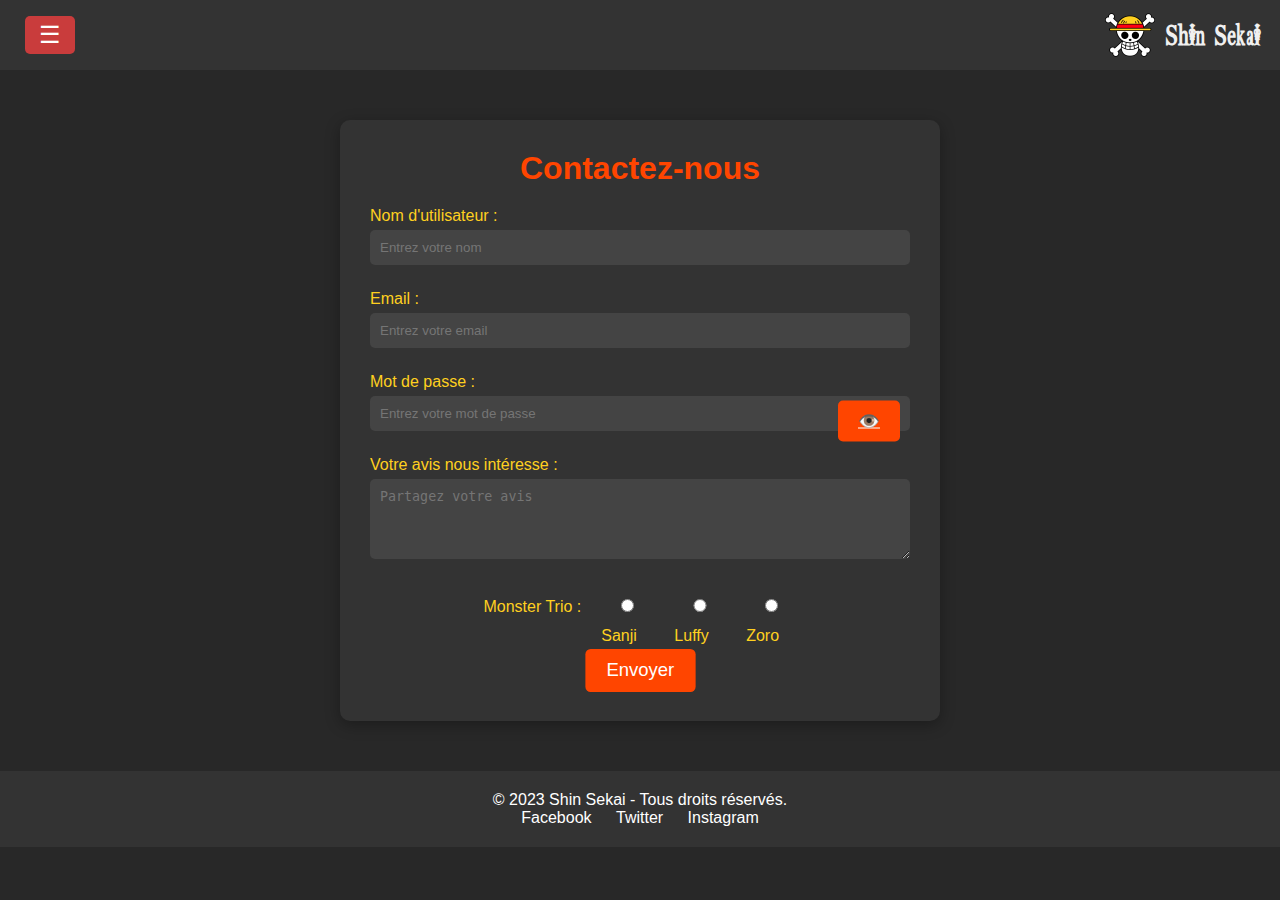
<file: MonSite-4/Formulaire.html>
<!DOCTYPE html>
<html lang="fr">
<head>
<meta charset="UTF-8">
<meta name="viewport" content="width=device-width, initial-scale=1.0">
<title>Formulaire</title>
<link rel="stylesheet" href="style.css">

<style>

.invalid {
border: 2px solid red;
background-color: #ffe6e6;
}

.valid {
border: 2px solid green;
background-color: #e6ffe6;
}

.password-rules {
font-size: 0.9em;
color: red;
margin-top: 5px;
display: none;
}

.password-rules.valid {
color: green;
display: block;
}

.toggle-password {
cursor: pointer;
background-color: transparent;
border: none;
color: #007BFF;
text-decoration: underline;
position: absolute;
right: 10px;
top: 50%;
transform: translateY(-50%);
}

.password-container {
position: relative;
width: 100%;
}

.password-invalid-message {
color: red;
font-size: 0.8em;
position: absolute;
right: 10px;
top: 100%;
transform: translateY(5px);
}

</style>
</head>
<body>
<header>   
<div class="menu-icon">☰</div>
<div class="logo">
<a href="Index.html">
<img src="JollyRogerOP.png" alt="Mugiwaras">
<h1>Shin Sekai</h1>
</a>
</div>
<nav>
<ul>
<li><a href="Index.html">Accueil</a></li>
<li><a href="Index 2.html">Cartes</a></li>
<li><a href="#cartes">Le Commencement</a></li>
<li><a href="#goodies">Goodies</a></li>
<li><a href="Landingpage.html">Shonen Jump</a></li>
<li>
<button onclick="darkmode()" class="darkmode-btn">
<img src="JollyRogerOP copy.png" alt="darkmode">
</button>
</li>
</ul>
</nav>
</header>

<main>
<section class="contact-form">
<h2>Contactez-nous</h2>
<form>
<label for="name">Nom d'utilisateur :</label>
<input type="text" id="name" placeholder="Entrez votre nom" required>
<label for="email">Email :</label>
<input type="email" id="email" placeholder="Entrez votre email" required>
<label for="password">Mot de passe :</label>
<div class="password-container">
<input type="password" id="password" placeholder="Entrez votre mot de passe" required>
<button type="button" id="togglePassword" class="toggle-password">👁️</button>
<div id="password-invalid-message" class="password-invalid-message"></div>
</div>

<div id="password-rules" class="password-rules">
Le mot de passe doit contenir :
<ul>
<li>Au moins 8 caractères</li>
<li>Une lettre majuscule</li>
<li>Un chiffre</li>
<li>Un caractère spécial (!@#$%^&*)</li>
</ul>
</div>

<label for="message">Votre avis nous intéresse :</label>
<textarea id="message" rows="4" placeholder="Partagez votre avis"></textarea>

<div class="radio-group">
<label>Monster Trio :</label>
<label><input type="radio" name="trio" value="Sanji"> Sanji</label>
<label><input type="radio" name="trio" value="Luffy"> Luffy</label>
<label><input type="radio" name="trio" value="Zoro"> Zoro</label>
</div>

<button type="submit">Envoyer</button>
</form>
</section>
</main>

<footer>
<p>&copy; 2023 Shin Sekai - Tous droits réservés.</p>
<div class="socials">
<a href="#">Facebook</a>
<a href="#">Twitter</a>
<a href="#">Instagram</a>
</div>
</footer>

<script src="script.js"></script>
</body>
</html>
</file>
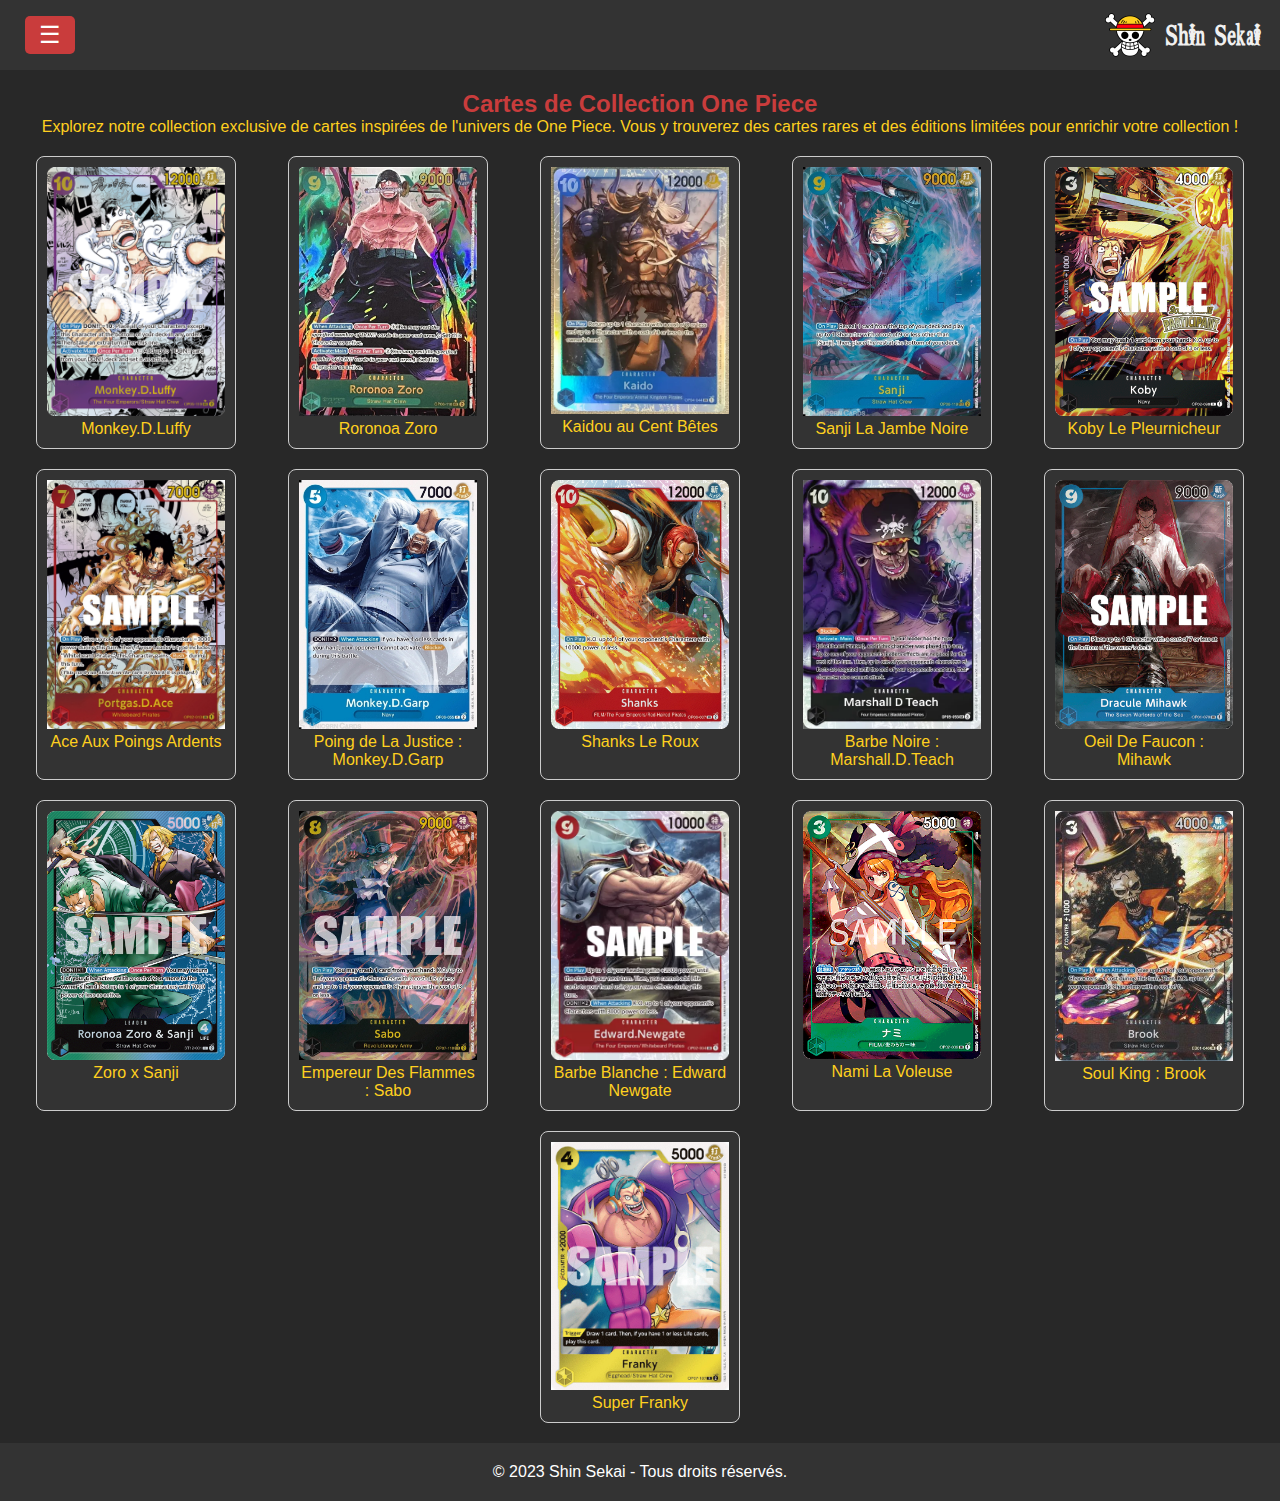
<file: MonSite-4/Index 2.html>
<!DOCTYPE html>
<html lang="fr">
<head>
<meta charset="UTF-8">
<meta name="viewport" content="width=device-width, initial-scale=1.0">
<title>Shin Sekai - Cartes One Piece</title>
<link rel="stylesheet" href="style.css">
</head>

<body>

<header>
<div class="menu-icon">☰</div>
<div class="logo">
<a href="Index.html"> 
<img src="JollyRogerOP.png" alt="Logo Jolly Roger de Luffy">
<h1>Shin Sekai</h1>
</a>
</div>
<nav>
<ul>
<li><a href="Index.html">Accueil</a></li> 
<li><a href="Index 2.html">Le Commencement</a></li>
<li><a href="#goodies">Goodies</a></li>
<li><a href="Landingpage.html">Shonen Jump</a></li>
<li><a href="Formulaire.html">Formulaire</a></li>
<li><button onclick="darkmode()"><img src="JollyRogerOP copy.png" alt=""></button> </li>
</ul>
</nav>
</header>

<main>
<section class="cartes-section">
<h2>Cartes de Collection One Piece</h2>
<p>Explorez notre collection exclusive de cartes inspirées de l'univers de One Piece. Vous y trouverez des cartes rares et des éditions limitées pour enrichir votre collection !</p>
 
<div class="cartes-container">
<div class="carte">
<img src="Luffy Card.webp" alt="Carte One Piece - Luffy">
<p>Monkey.D.Luffy</p>
</div>
<div class="carte">
<img src="Zorro Card.jpg" alt="Carte One Piece - Zoro">
<p>Roronoa Zoro</p>
</div>
<div class="carte">
<img src="Kaido Card.jpg" alt="Carte One Piece - Kaido">
<p>Kaidou au Cent Bêtes</p>
</div>
<div class="carte">
<img src="Sanji card.jpeg" alt="Carte One Piece - Sanji">
<p>Sanji La Jambe Noire</p>
</div>
<div class="carte">
<img src="Koby Card.png" alt="Carte One Piece - Koby">
<p>Koby Le Pleurnicheur</p>
</div>
<div class="carte">
<img src="ACE card.webp" alt="Carte One Piece - ACE">
<p>Ace Aux Poings Ardents</p>
</div>
<div class="carte">
<img src="Garp Card.jpeg" alt="Carte One Piece - Garp">
<p>Poing de La Justice : Monkey.D.Garp</p>
</div>
<div class="carte">
<img src="Shanks Card.webp" alt="Carte One Piece - Shanks">
<p>Shanks Le Roux</p>
</div>
<div class="carte">
<img src="Teach Card.webp" alt="Carte One Piece - Teach">
<p>Barbe Noire : Marshall.D.Teach</p>
</div>
<div class="carte">
<img src="Mihawk card.webp" alt="Carte One Piece - Mihawk">
<p>Oeil De Faucon : Mihawk </p>
</div>
<div class="carte">
<img src="ZOrro x sanji Card.png" alt="Carte One Piece - ZoroxSanji">
<p>Zoro x Sanji</p>
</div>
<div class="carte">
<img src="sabo card.webp" alt="Carte One Piece - Sabo">
<p>Empereur Des Flammes : Sabo</p>
</div>
<div class="carte">
<img src="newgate card.webp" alt="Carte One Piece - Whitebeard">
<p>Barbe Blanche : Edward Newgate</p>
</div>
<div class="carte">
<img src="Nami card.png" alt="Carte One Piece - Nami">
<p>Nami La Voleuse</p>
</div>
<div class="carte">
<img src="brook card.jpg" alt="Carte One Piece - Brook">
<p>Soul King : Brook</p>
</div>
<div class="carte">
<img src="franky card.jpg" alt="Carte One Piece - Franky">
<p>Super Franky</p>
</div>
</div>
</section>
</main>

<footer>
<p>&copy; 2023 Shin Sekai - Tous droits réservés.</p>
</footer>
<script src="script.js"></script>
</body>
</html>
</file>
<file: MonSite-4/style.css>
@font-face {
font-family: "OnePiece";
src: url("OnePiece.ttf") format("truetype");
}

@media (max-width: 768px) {
header {
flex-direction: column; 
}
}
  
* {
margin: 0;
padding: 0;
box-sizing: border-box;
}

body {
background-color: #f0f0f0; 
font-family: Arial, sans-serif; 
color: #333;
transition: background-color 0.5s ease, color 0.5s ease; 
}
button { size: 1em;
background-color: #282828; 
color: #000; 
transform: scale(1.05); 
}

header {
display: flex;
justify-content: space-between;
align-items: center;
padding: 20px;
background-color: #333;
color: white;
margin-bottom: 20px;
}

.logo {
display: flex;
align-items: center;
text-align: center; 
transition: transform 0.3s ease; 
}

.logo a {
text-decoration: none;
color: inherit;
display: flex;
align-items: center;
}

.logo img {
width: 50px;
margin-right: 10px; 
}


.logo:hover {
transform: scale(1.1);
}

.logo h1 {
font-family: "OnePiece", sans-serif; 
font-size: 2.5em; 
color: #f0f0f0; 
display: inline-block; 
transition: color 0.3s ease;
}

.logo:hover h1 {
color: #ff4500;
}

nav ul {
display: flex;
list-style: none;
}

nav ul li {
margin-left: 20px;
}

nav ul li a {
color: white;
text-decoration: none;
}

nav ul li a:hover {
text-decoration: underline;
}

.banner {
background-image: url('banner.jpg');
background-size: cover;
color: white;
text-align: center;
padding: 60px 20px;
font-family: 'OnePiece', sans-serif; 
font-size: 1.5em;
margin: 20px 0; 
transition: background-color 0.3s ease, color 0.3s ease; 
}

.banner:hover {
background-color: #282828; 
color: #000; 
transform: scale(1.05); 
}


.banner h2 {
color: #c93c3c;
font-family: 'ShonenJumpFont', sans-serif;
text-align: center;
width: 100%;
}

#shonen-jump {
text-align: center;
margin-bottom: 20px;
}

#shonen-jump h2 {
text-align: center;
width: 100%;
}
.banner h2:hover {
transform: scale(1.05); 
box-shadow: 0px 4px 15px rgba(0, 0, 0, 0.2); 
border: 1px solid #ccc;
}

.banner h2:hover {
transform: scale(1.05); 
box-shadow: 0px 4px 15px rgba(0, 0, 0, 0.2); 
border: 1px solid #ccc;
}

.category {
background-color: #282828; 
padding: 20px;
border-radius: 8px;
margin: 20px 0;
text-align: center; 
transition: transform 0.3s ease, box-shadow 0.3s ease; 
}

.category:hover {
transform: scale(1.05); 
box-shadow: 0px 4px 15px rgba(0, 0, 0, 0.2); 
border: 1px solid #ccc;
}

.category h3 { 
color: #c93c3c; 
text-align: center; 
}

.category h3 a {
color: inherit; 
text-decoration: none;
transition: color 0.3s ease;
}

.category:hover h3 a {
color: #ff4500; 
}

.description h4{
text-align: center;
}


section.category {
display: flex;
justify-content: space-around; 
gap: 10px; 
flex-wrap: wrap;
text-align: center; 
padding: 20px 0;
}


.category > div {
flex: 1;
max-width: 200px; 
padding: 10px;
text-align: center; 
display: flex;
flex-direction: column; 
align-items: center;
}

.category p {
color: #f0f0f0;
}

.category {
text-align: center; 
margin: 40px 0; 
}


.category h3 {
margin-bottom: 15px;
}

.image-container p{
color: #ffd01f;
justify-content: center;
}

.image-container h3 {    
display: flex; 
justify-content: center; 
font-size: 24px;
}

.image-container a{
color: #c93c3c;
}

.image-container a:hover{
transform: scale(1.05);
border: 1px solid #ccc; 
cursor: pointer; 
}

.images-gallery {
display: flex;
justify-content: center; 
margin: 20px 0; 
gap: 20px; 
}
.images-gallery a {
display: inline-block;
transition: transform 0.3s ease, box-shadow 0.3s ease;
}

.images-gallery a:hover {
transform: scale(1.1); 
box-shadow: 0px 4px 15px rgba(0, 0, 0, 0.3);
cursor: pointer;
}

.gallery-image {
width: 150px; 
height: auto;
transition: transform 0.3s ease, box-shadow 0.3s ease;
cursor: pointer; 
}

.gallery-image:hover {
transform: scale(1.05); 
}


.category-image {
width: 200px;
max-width: 100%; 
height: auto; 
margin-top: 10px; 
display: block; 
}


.description {
text-align: center; 
margin: 20px 0; 
padding: 0 20px; 
}

.description h4 {
font-size: 1.5em; 
margin-bottom: 10px;
color: #c93c3c;
}

.description p {
font-size: 1em; 
color: #f0f0f0; 
}



footer {
background-color: #333;
color: white;
text-align: center;
padding: 20px;
transition: background-color 0.3s ease; 
margin-top: auto; 
}

footer:hover {
background-color: #c93c3c;
cursor: pointer; 
}

.socials a {
color: white;
margin: 0 10px;
text-decoration: none;
}

.image-container p{
text-align: center;
}

.cartes-container {
display: flex;
flex-wrap: wrap; 
justify-content: space-around;
gap: 20px;
padding: 20px; 
}

.carte {
background-color: #333; 
border: 1px solid #ccc; 
border-radius: 8px; 
text-align: center;
padding: 10px; 
width: 200px; 
transition: transform 0.3s ease; 
}

.carte:hover {
transform: scale(1.05); 
}

.carte img {
max-width: 100%; 
height: auto; 
}

.cartes-section {
text-align: center; 
}

.cartes-section h2 {
transition: color 0.3s ease;
}

.cartes-section h2{
color: #c93c3c;
}

.cartes-section p {
color: #ffd01f;
}
.cartes-section h2:hover {
color: #c93c3c; 
}

.cartes-section p {
transition: color 0.3s ease; 
}

.cartes-section p:hover {
color: #c93c3c; 
}

nav ul li a {
color: white; 
text-decoration: none; 
padding: 10px 15px; 
transition: background-color 0.3s ease, color 0.3s ease; 
border-radius: 5px; 
}

nav ul li a:hover {
background-color: rgba(255, 255, 255, 0.2); 
color: #ff4500; 
cursor: pointer; 
}

body {
background-color: #282828; 
color: #333;
}

.menu-icon {
transition: transform 250ms;
display: inline-block;
border-radius: 15px;
background-color: #c93c3c;
border: none;
color: aliceblue;
text-align: center;
font-size: 28px;
width: 50px;
transition: all 0.5s;
cursor: pointer;
margin: 5px;
}

.darkmode {
background-color: white;
color: black;
}       

nav {
display: none;
flex-direction: column;
background-color: #333;
position: absolute;
top: 60px; 
left: 0;
width: 100%;
z-index: 1000;
}
  
nav.active {
display: flex;
}
  
.menu-icon {
cursor: pointer;
}

.contact-form {
background-color: #333;
color: #ffd01f;
padding: 30px;
border-radius: 10px;
box-shadow: 0 4px 15px rgba(0, 0, 0, 0.3);
max-width: 600px;
margin: 50px auto;
text-align: center;
}

.contact-form h2 {
color: #ff4500;
font-size: 2em;
margin-bottom: 20px;
}

.contact-form label {
display: block;
margin: 10px 0 5px;
color: #ffd01f;
text-align: left;
}

.contact-form input,
.contact-form textarea {
width: 100%;
padding: 10px;
margin-bottom: 15px;
border: none;
border-radius: 5px;
background: #444;
color: #f0f0f0;
}

.contact-form button {
background-color: #ff4500;
color: white;
padding: 10px 20px;
border: none;
border-radius: 5px;
font-size: 1.1em;
cursor: pointer;
transition: 0.3s;
}

.contact-form button:hover {
background-color: #c93c3c;
}

header nav ul li button img {
width: 25px; 
height: auto;
}

.radio-group {
display: flex;
justify-content: center;
gap: 20px;
margin-top: 10px;
}

.radio-group input[type="radio"] {
accent-color: #ff4500;
}

* {
margin: 0;
padding: 0;
box-sizing: border-box;
}

body {
font-family: Arial, sans-serif;
background-color: #282828;
color: #f0f0f0;
}


header {
display: flex;
justify-content: space-between;
align-items: center;
background-color: #333;
padding: 10px 20px;
position: relative;
}


.menu-container {
position: relative; 
}

.menu-icon {
font-size: 24px;
color: #fff;
cursor: pointer;
background-color: #c93c3c;
padding: 5px 10px;
border-radius: 5px;
transition: background 0.3s ease;
}

.menu-icon:hover {
background-color: #ff4500;
}

.menu {
display: none; 
position: absolute;
top: 0;
left: 50px; 
background-color: #333;
border-radius: 5px;
box-shadow: 0px 4px 8px rgba(0, 0, 0, 0.5);
z-index: 100;
width: 200px;
}

.menu.active {
display: block;
}

.menu ul {
list-style: none;
}

.menu ul li {
border-bottom: 1px solid rgba(255, 255, 255, 0.2);
}

.menu ul li a {
color: white;
display: block;
padding: 10px;
text-decoration: none;
transition: background-color 0.3s;
}

.menu ul li a:hover {
background-color: rgba(255, 255, 255, 0.1);
}

.logo {
display: flex;
align-items: center;
}

.logo a {
display: flex;
align-items: center;
text-decoration: none;
color: #fff;
}

.logo img {
width: 50px;
margin-right: 10px;
}

.logo h1 {
font-size: 1.8em;
font-family: "OnePiece", sans-serif;
}

button img {
width: 25px;
height: 25px;
}

.slider {
position: relative;
max-width: 80%;
margin: 20px auto;
overflow: hidden;
}

.slides {
display: flex;
transition: transform 0.5s ease-in-out;
}

.slide {
position: relative;
transition: transform 0.3s ease, opacity 0.3s ease;
}

.slide:hover {
transform: scale(1.05);
opacity: 0.9;
}

.slide img {
width: 100%;
max-height: 400px;
object-fit: cover;
}

.slide a {
position: absolute;
top: 0;
left: 0;
width: 100%;
height: 100%;
display: block;
}
.prev, .next {
position: absolute;
top: 50%;
transform: translateY(-50%);
background-color: rgba(0, 0, 0, 0.5);
color: white;
border: none;
cursor: pointer;
padding: 10px;
}
.radio-group label {
display: block;
margin-bottom: 5px; 
}

.radio-group {
margin-top: 10px;
}
.slider {
 position: relative;
max-width: 80%;
margin: 20px auto;
overflow: hidden;
}

.slides {
display: flex;
transition: transform 0.5s ease-in-out;
}

.slide {
position: relative;
transition: transform 0.3s ease, opacity 0.3s ease;
}

.slide:hover {
transform: scale(1.05);
    opacity: 0.9;
}

.slide img {
    width: 100%;
    max-height: 400px;
    object-fit: cover;
}

.slide a {
    position: absolute;
    top: 0;
    left: 0;
    width: 100%;
    height: 100%;
    display: block;
}
.prev, .next {
position: absolute;
top: 50%;
transform: translateY(-50%);
background-color: rgba(0, 0, 0, 0.5);
color: white;
border: none;
cursor: pointer;
padding: 10px;
}

.prev { left: 10px; }
.next { right: 10px; }

.banner {
text-align: center;
margin: 20px auto;
padding: 20px;
width: 80%;
}
.images-gallery {
display: flex;
justify-content: center;
flex-wrap: wrap;
gap: 20px;
margin-top: 20px;
}
.image-item {
text-align: center;
border: 2px solid #ff4500;
padding: 10px;
width: 250px;
background-color: #222;
}
.gallery-image {
width: 100%;
max-width: 200px;
}
.buy-button {
display: inline-block;
margin-top: 10px;
padding: 10px 20px;
background-color: #ff4500;
color: white;
text-decoration: none;
border-radius: 5px;
}

.prev { left: 10px; }
.next { right: 10px; }

@media (max-width: 768px) {
.menu {
left: 0;
width: 100%;
}
}
</file>
